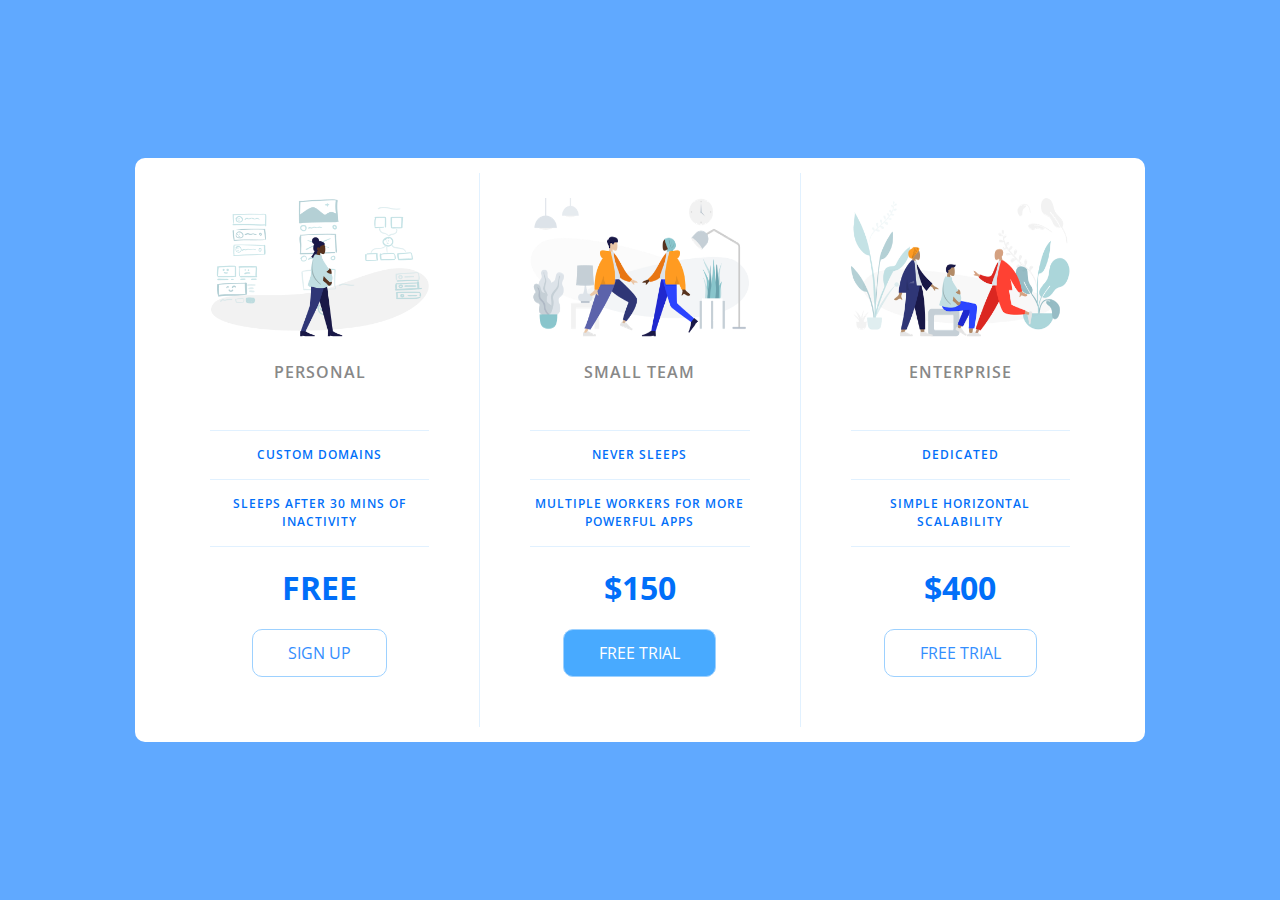
<file: PricingPanel/PriceTable/index.html>
<!DOCTYPE html>
<html lang="en">

<head>
    <meta charset="UTF-8">
    <meta name="viewport" content="width=device-width, initial-scale=1.0">
    <title>Price Tiers</title>
    <link rel="stylesheet" href="https://fonts.googleapis.com/css?family=Open+Sans:400,600,700">
    <link rel="stylesheet" href="app.css">
</head>

<body>
    <div class="panel">

        <div class="pricing-plan">
            <img src="icons/icon1.png" alt="" class="pricing-img">
            <h2 class="pricing-header">Personal</h2>
            <ul class="pricing-features">
                <li class="pricing-features-item">Custom domains</li>
                <li class="pricing-features-item">Sleeps after 30 mins of inactivity</li>
            </ul>
            <span class="pricing-price">Free</span>
            <a href="#/" class="pricing-button">Sign up</a>
        </div>

        <div class="pricing-plan">
            <img src="icons/icon2.png" alt="" class="pricing-img">
            <h2 class="pricing-header">Small team</h2>
            <ul class="pricing-features">
                <li class="pricing-features-item">Never sleeps</li>
                <li class="pricing-features-item">Multiple workers for more powerful apps</li>
            </ul>
            <span class="pricing-price">$150</span>
            <a href="#/" class="pricing-button is-featured">Free trial</a>
        </div>

        <div class="pricing-plan">
            <img src="icons/icon3.png" alt="" class="pricing-img">
            <h2 class="pricing-header">Enterprise</h2>
            <ul class="pricing-features">
                <li class="pricing-features-item">Dedicated</li>
                <li class="pricing-features-item">Simple horizontal scalability</li>
            </ul>
            <span class="pricing-price">$400</span>
            <a href="#/" class="pricing-button">Free trial</a>
        </div>

    </div>

</body>

</html>
</file>
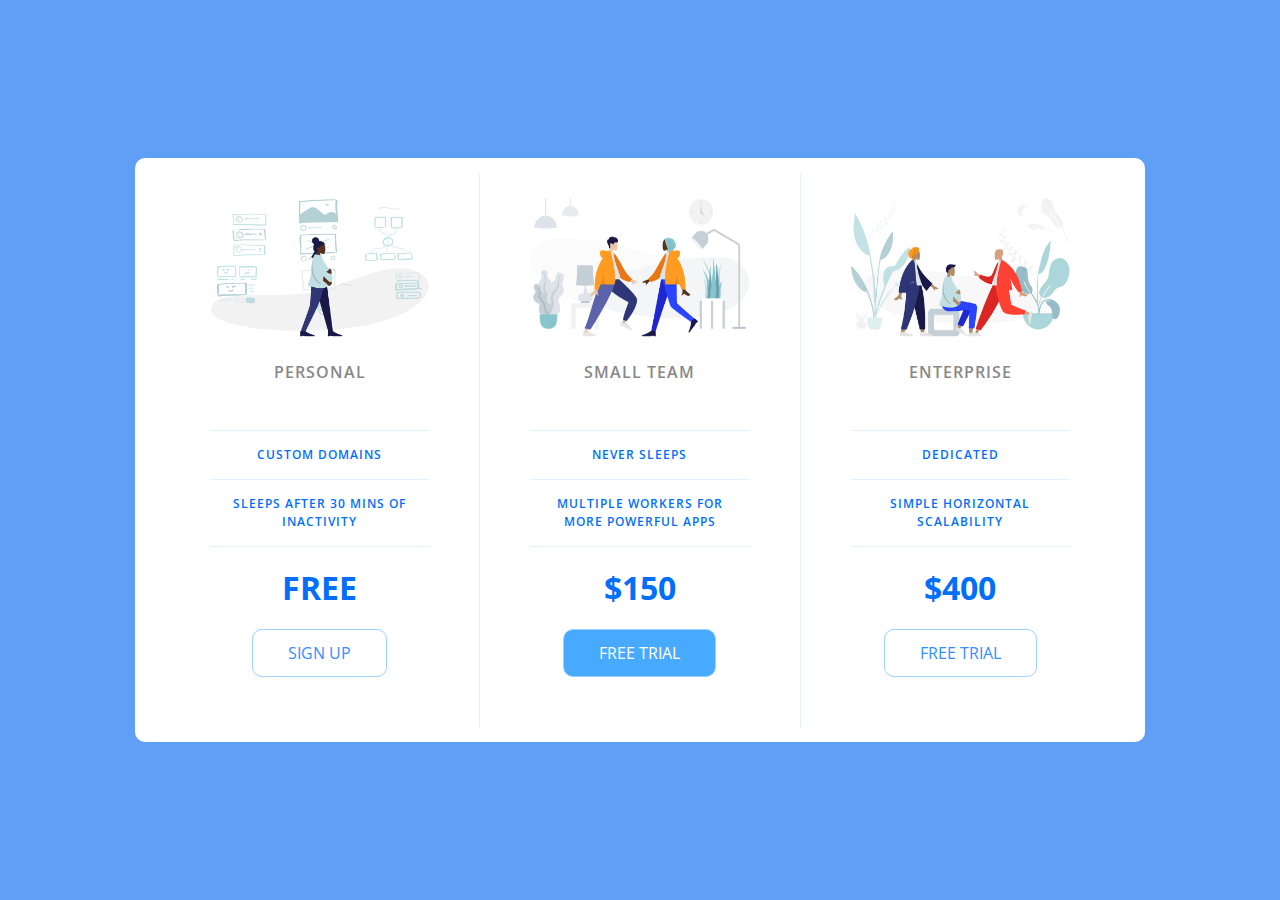
<file: PricingPanel/PriceTableStarter/index.html>
<!DOCTYPE html>
<html lang="en">

<head>
    <meta charset="UTF-8">
    <meta name="viewport" content="width=device-width, initial-scale=1.0">
    <title>Price Tiers</title>
    <link rel="stylesheet" href="https://fonts.googleapis.com/css?family=Open+Sans:400,600,700">
    <link rel="stylesheet" href="app.css">
</head>

<body>
    <div class="panel pricing-table">

        <div class="pricing-plan">
            <img src="icons/icon1.png" alt="" class="pricing-img">
            <h2 class="pricing-header">Personal</h2>
            <ul class="pricing-features">
                <li class="pricing-features-item">Custom domains</li>
                <li class="pricing-features-item">Sleeps after 30 mins of inactivity</li>
            </ul>
            <span class="pricing-price">Free</span>
            <a href="#/" class="pricing-button">Sign up</a>
        </div>

        <div class="pricing-plan">
            <img src="icons/icon2.png" alt="" class="pricing-img">
            <h2 class="pricing-header">Small team</h2>
            <ul class="pricing-features">
                <li class="pricing-features-item">Never sleeps</li>
                <li class="pricing-features-item">Multiple workers for more powerful apps</li>
            </ul>
            <span class="pricing-price">$150</span>
            <a href="#/" class="pricing-button is-featured">Free trial</a>
        </div>

        <div class="pricing-plan">
            <img src="icons/icon3.png" alt="" class="pricing-img">
            <h2 class="pricing-header">Enterprise</h2>
            <ul class="pricing-features">
                <li class="pricing-features-item">Dedicated</li>
                <li class="pricing-features-item">Simple horizontal scalability</li>
            </ul>
            <span class="pricing-price">$400</span>
            <a href="#/" class="pricing-button">Free trial</a>
        </div>

    </div>

</body>

</html>
</file>
<file: PricingPanel/PriceTable/app.css>
/* http://meyerweb.com/eric/tools/css/reset/ 
   v2.0 | 20110126
   License: none (public domain)
*/

html, body, div, span, applet, object, iframe,
h1, h2, h3, h4, h5, h6, p, blockquote, pre,
a, abbr, acronym, address, big, cite, code,
del, dfn, em, img, ins, kbd, q, s, samp,
small, strike, strong, sub, sup, tt, var,
b, u, i, center,
dl, dt, dd, ol, ul, li,
fieldset, form, label, legend,
table, caption, tbody, tfoot, thead, tr, th, td,
article, aside, canvas, details, embed, 
figure, figcaption, footer, header, hgroup, 
menu, nav, output, ruby, section, summary,
time, mark, audio, video {
	margin: 0;
	padding: 0;
	border: 0;
	font-size: 100%;
	font: inherit;
	vertical-align: baseline;
}
/* HTML5 display-role reset for older browsers */
article, aside, details, figcaption, figure, 
footer, header, hgroup, menu, nav, section {
	display: block;
}
body {
	line-height: 1;
}
ol, ul {
	list-style: none;
}
blockquote, q {
	quotes: none;
}
blockquote:before, blockquote:after,
q:before, q:after {
	content: '';
	content: none;
}
table {
	border-collapse: collapse;
	border-spacing: 0;
}

html {
  box-sizing: border-box;
  font-family: 'Open Sans', sans-serif;
}

body {
  background-color: #60a9ff;
  display: flex;
  justify-content: center;
  align-items: center;
  min-height: 100vh;
}

.panel {
  background-color: white;
  border-radius: 10px;
  padding: 15px 25px;
  width: 100%;
  max-width: 960px;
  display: flex;
  flex-direction: column;
  text-align: center;
  text-transform: uppercase;
}

.pricing-plan {
  border-bottom: 1px solid #e1f1ff;
}
.pricing-plan:last-child {
  border-bottom: none;
}

.pricing-img {
  margin-bottom: 25px;
  max-width: 100%;
}

.pricing-header {
  color: #888;
  font-weight: 600;
  letter-spacing: 1px;
}

.pricing-features {
  margin: 50px 0 25px;
  color: #016ff9;
}

.pricing-features-item {
  font-weight: 600;
  letter-spacing: 1px;
  font-size: 12px;
  line-height: 1.5;
  padding: 15px 0;
  border-top: 1px solid #e1f1ff;
}

.pricing-features-item:last-child{
  border-bottom: 1px solid #e1f1ff;
}

.pricing-price {
  color: #016ff9; 
  display: block;
  font-size: 32px;
  font-weight: 700;
}

.pricing-button {
  border: 1px solid #9dd1ff;
  border-radius: 10px;
  color: #348efe;
  display: inline-block;
  padding: 15px 35px;
  text-decoration: none;
  margin: 25px 0;
  transition: background-color 200ms ease-in-out;
}

.pricing-button:hover, .pricing-button:focus {
  background-color: #e1f1ff;
}

.pricing-button.is-featured {
  background-color: #48aaff;
  color: white;
}

.pricing-button.is-featured:hover, .pricing-button.is-featured:focus{
  background-color: #269aff;
  color: white;
}


@media (min-width: 900px){
  .panel {
    flex-direction: row;
  }
  .pricing-plan {
    border-bottom: none;
    border-right: 1px solid #e1f1ff;
    padding: 25px 50px;
  }
  .pricing-plan:last-child {
    border-right: none;
  }
}
</file>
<file: PricingPanel/PriceTableStarter/app.css>
/* http://meyerweb.com/eric/tools/css/reset/ 
   v2.0 | 20110126
   License: none (public domain)
*/

html, body, div, span, applet, object, iframe,
h1, h2, h3, h4, h5, h6, p, blockquote, pre,
a, abbr, acronym, address, big, cite, code,
del, dfn, em, img, ins, kbd, q, s, samp,
small, strike, strong, sub, sup, tt, var,
b, u, i, center,
dl, dt, dd, ol, ul, li,
fieldset, form, label, legend,
table, caption, tbody, tfoot, thead, tr, th, td,
article, aside, canvas, details, embed, 
figure, figcaption, footer, header, hgroup, 
menu, nav, output, ruby, section, summary,
time, mark, audio, video {
	margin: 0;
	padding: 0;
	border: 0;
	font-size: 100%;
	font: inherit;
	vertical-align: baseline;
}
/* HTML5 display-role reset for older browsers */
article, aside, details, figcaption, figure, 
footer, header, hgroup, menu, nav, section {
	display: block;
}
body {
	line-height: 1;
}
ol, ul {
	list-style: none;
}
blockquote, q {
	quotes: none;
}
blockquote:before, blockquote:after,
q:before, q:after {
	content: '';
	content: none;
}
table {
	border-collapse: collapse;
	border-spacing: 0;
}

html {
    box-sizing: border-box;
    font-family: 'Open Sans', sans-serif;
}

body {
    background-color: #609ff6;
    display: flex;
    justify-content: center;
    align-items: center;
    min-height: 100vh;
}

.panel {
    background-color: white;
    border-radius: 10px;
    padding: 15px 25px;
    width:100%;
    max-width: 960px;
    display: flex;
    flex-direction: column;
    text-align: center;
    text-transform: uppercase;
}

.pricing-plan {
    border-bottom: 1px solid #e1f1ff;
}

.pricing-plan:last-child {
    border-bottom: none;
}

.pricing-img{
    margin-bottom: 25px;
    max-width: 100%;
}

.pricing-header{
    color: #888;
    font-weight: 600;
    letter-spacing: 1px;
}

.pricing-features {
    margin: 50px 0 25px;
    color: #016ff9;
}

.pricing-features-item {
    font-weight: 600;
    letter-spacing: 1px;
    font-size:12px;
    line-height:1.5;
    padding: 15px;
    border-top: 1px solid #e1f1ff;
}

.pricing-features-item:last-child {
    border-bottom: 1px solid #e1f1ff;
}   

.pricing-price {
    color:#016ff9;
    display:block;
    font-size:32px;
    font-weight: 700;
}

.pricing-button {
    border: 1px solid #9dd1ff;
    border-radius: 10px;
    color: #348efe;
    display: inline-block;
    padding: 15px 35px;
    text-decoration: none;
    margin: 25px 0;
    transition: background-color 200ms ease-in-out;
}

.pricing-button:hover, .pricing-button:focus {
    background-color: #e1f1ff;
}

.pricing-button.is-featured {
    background-color: #48aaff;
    color: white;
}

.pricing-button.is-featured:hover, .pricing-button.is-focus:hover {
    background-color: #269aff;
    color: white;
}

@media (min-width:900px){
    .panel {
        flex-direction: row;
    }

    .pricing-plan{
        border-bottom: none;
        border-right: 1px solid #e1f1ff; 
        padding:25px 50px;
    }

    .pricing-plan:last-child{
        border-right:none;
    }
}
</file>
